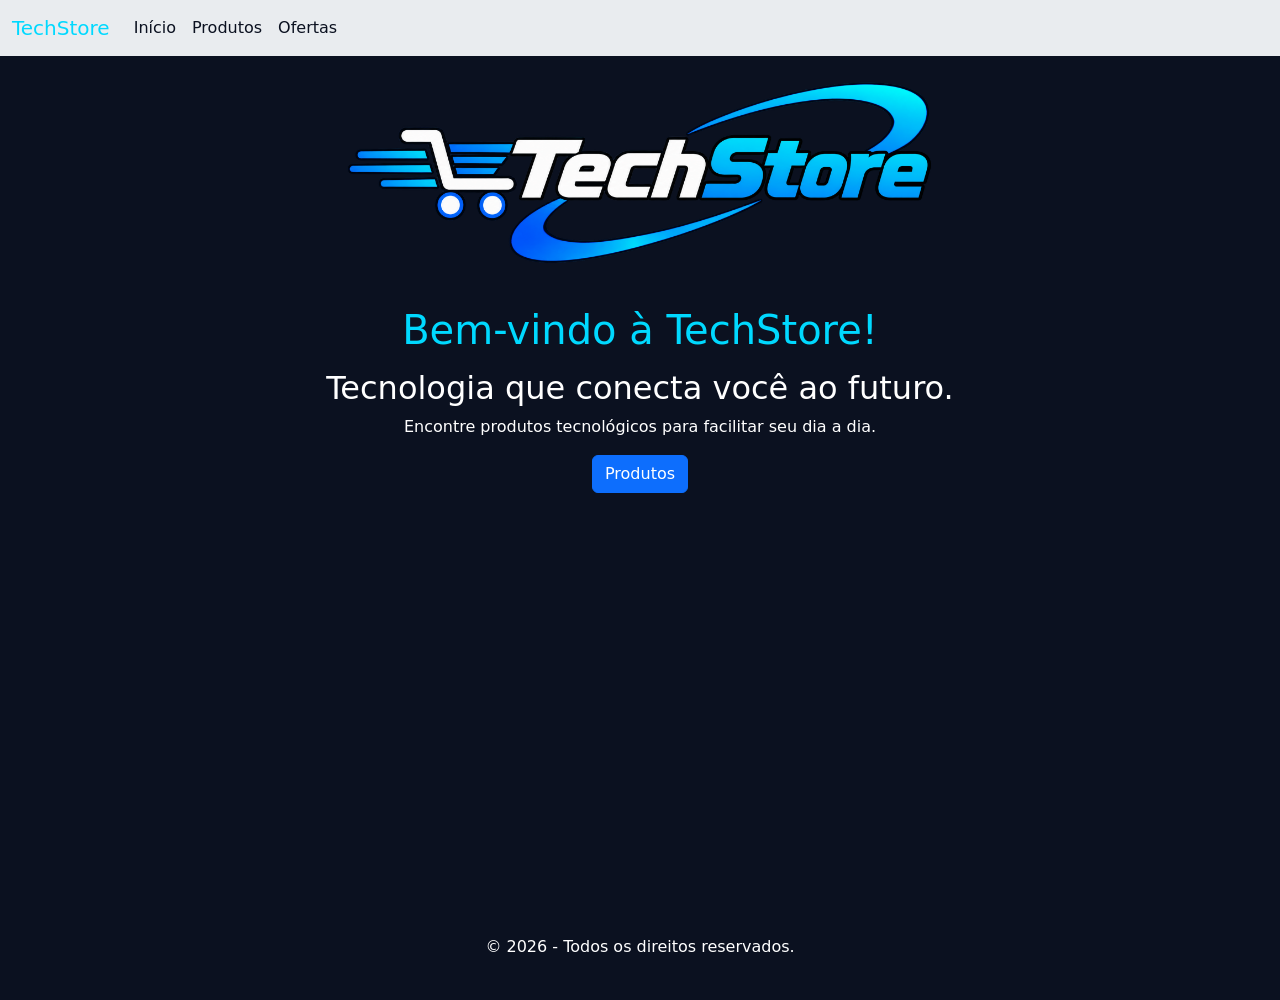
<file: index.html>
<!DOCTYPE html>
<html lang="pt-br">
<head>
    <meta charset="UTF-8">
    <meta name="viewport" content="width=device-width, initial-scale=1.0">
    <title>TechStore</title>
    <link rel="stylesheet" href="css/bootstrap.css">
    <link rel="stylesheet" href="css/style.css">
</head>
<body>
    <nav class="navbar navbar-expand-lg bg-body-secondary">
        <div class="container-fluid">
            <a class="navbar-brand" href="">TechStore</a>
            <button class="navbar-toggler" type="button" data-bs-toggle="collapse" data-bs-target="#navbarSupportedContent">
                <span class="navbar-toggler-icon"></span>
            </button>
            <div class="collapse navbar-collapse" id="navbarSupportedContent">
                <ul class="navbar-nav me-auto mb-2 mb-lg-0">
                    <li class="nav-item">
                        <a class="nav-link" href="index.html">Início</a>
                    </li>
                    <li class="nav-item">
                        <a class="nav-link" href="produtos.html">Produtos</a>
                    </li>
                    <li class="nav-item">
                        <a class="nav-link" href="ofertas.html">Ofertas</a>
                    </li>
                </ul>
            </div>
        </div>
    </nav>
    <div class="inicio">
        <img src="img/logo-techstore-transparente.png" class="img-fluid">
        <h1>Bem-vindo à TechStore!</h1>
        <h2>Tecnologia que conecta você ao futuro.</h2>
        <p>Encontre produtos tecnológicos para facilitar seu dia a dia.</p>
        <a href="produtos.html" class="btn btn-primary">Produtos</a>
    </div>
    <footer>
        <p>© 2026 - Todos os direitos reservados.</p>
    </footer>
    <script src="https://cdn.jsdelivr.net/npm/@popperjs/core@2.11.8/dist/umd/popper.min.js"></script>
    <script src="https://cdn.jsdelivr.net/npm/bootstrap@5.3.8/dist/js/bootstrap.min.js"></script>
</body>
</html>
</file>
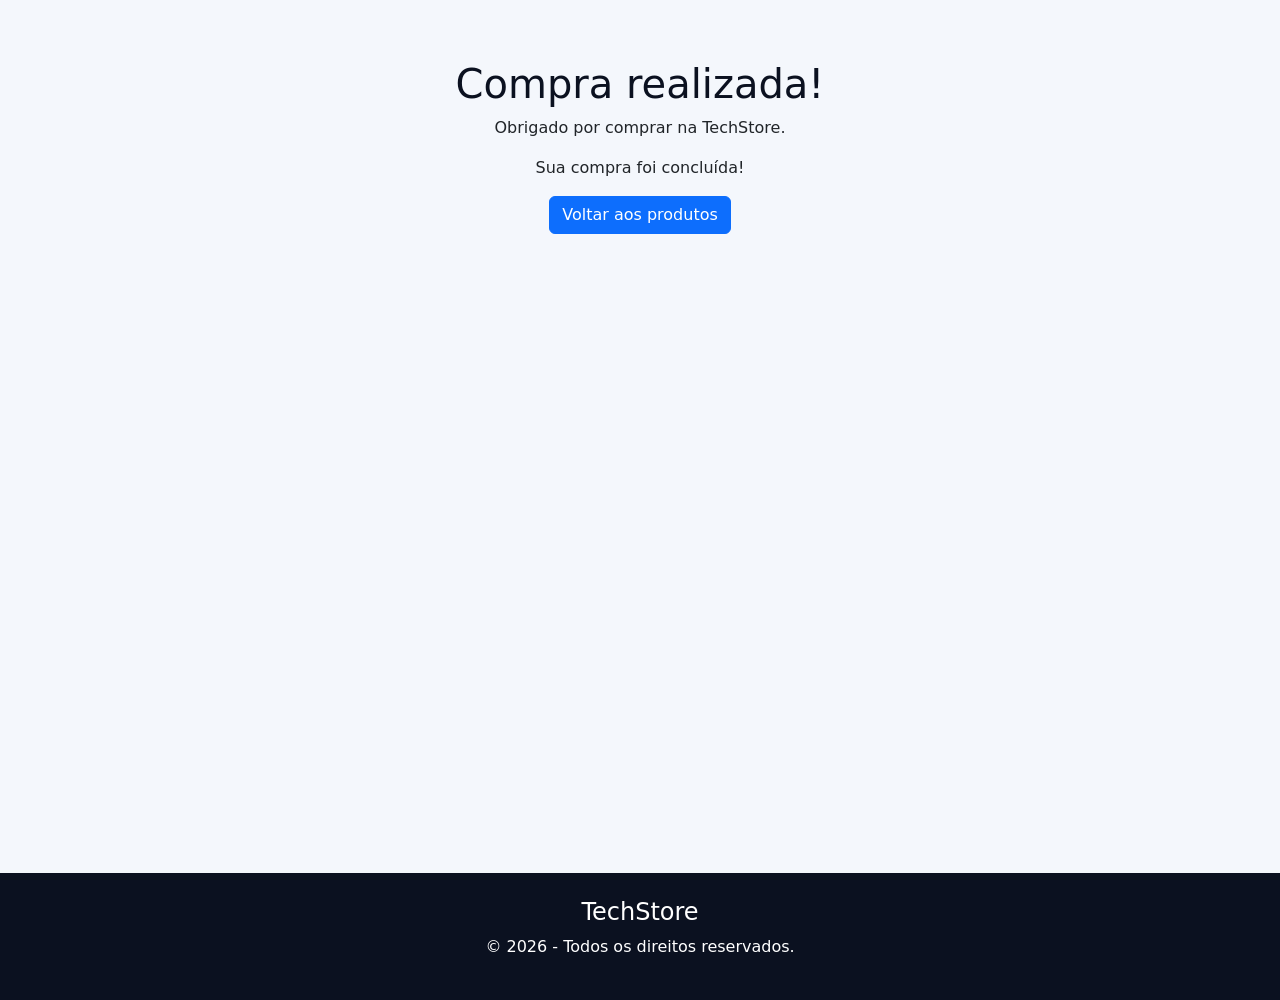
<file: compra.html>
<!DOCTYPE html>
<html lang="pt-br">
<head>
    <meta charset="UTF-8">
    <meta name="viewport" content="width=device-width, initial-scale=1.0">
    <title>Compra realizada - TechStore</title>
    <link rel="stylesheet" href="css/bootstrap.css">
    <link rel="stylesheet" href="css/style.css">
</head>
<body>
    <div class="container compra">
        <h1>Compra realizada!</h1>
        <p>Obrigado por comprar na TechStore.</p>
        <p>Sua compra foi concluída!</p>
        <a href="produtos.html" class="btn btn-primary">Voltar aos produtos</a>
    </div>
    <footer>
        <h4>TechStore</h4>
        <p>© 2026 - Todos os direitos reservados.</p>
    </footer>
</body>
</html>
</file>
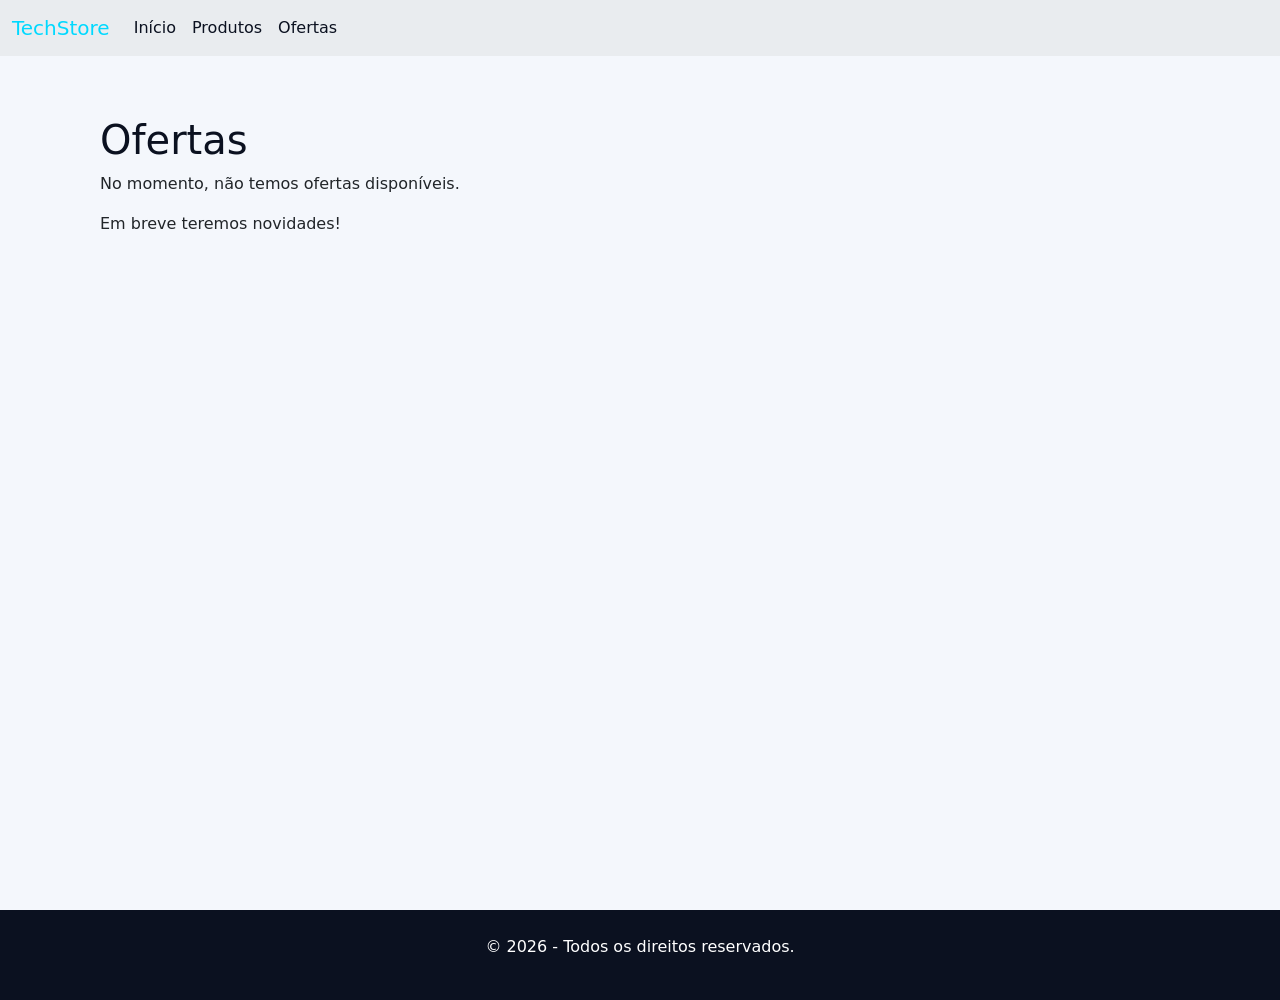
<file: ofertas.html>
<!DOCTYPE html>
<html lang="pt-br">
<head>
    <meta charset="UTF-8">
    <meta name="viewport" content="width=device-width, initial-scale=1.0">
    <title>Ofertas - TechStore</title>
    <link rel="stylesheet" href="css/bootstrap.css">
    <link rel="stylesheet" href="css/style.css">
</head>
<body>
    <nav class="navbar navbar-expand-lg bg-body-secondary">
        <div class="container-fluid">
            <a class="navbar-brand" href="">TechStore</a>
            <button class="navbar-toggler" type="button" data-bs-toggle="collapse" data-bs-target="#navbarSupportedContent">
                <span class="navbar-toggler-icon"></span>
            </button>
            <div class="collapse navbar-collapse" id="navbarSupportedContent">
                <ul class="navbar-nav me-auto mb-2 mb-lg-0">
                    <li class="nav-item"><a class="nav-link" href="index.html">Início</a></li>
                    <li class="nav-item"><a class="nav-link" href="produtos.html">Produtos</a></li>
                    <li class="nav-item"><a class="nav-link" href="ofertas.html">Ofertas</a></li>
                </ul>
            </div>
        </div>
    </nav>
    <div class="container conteudo-ofertas">
        <h1>Ofertas</h1>
        <p>No momento, não temos ofertas disponíveis.</p>
        <p>Em breve teremos novidades!</p>
    </div>

    <footer>
        <p>© 2026 - Todos os direitos reservados.</p>
    </footer>

    <script src="https://cdn.jsdelivr.net/npm/@popperjs/core@2.11.8/dist/umd/popper.min.js"></script>
    <script src="https://cdn.jsdelivr.net/npm/bootstrap@5.3.8/dist/js/bootstrap.min.js"></script>
</body>
</html>
</file>
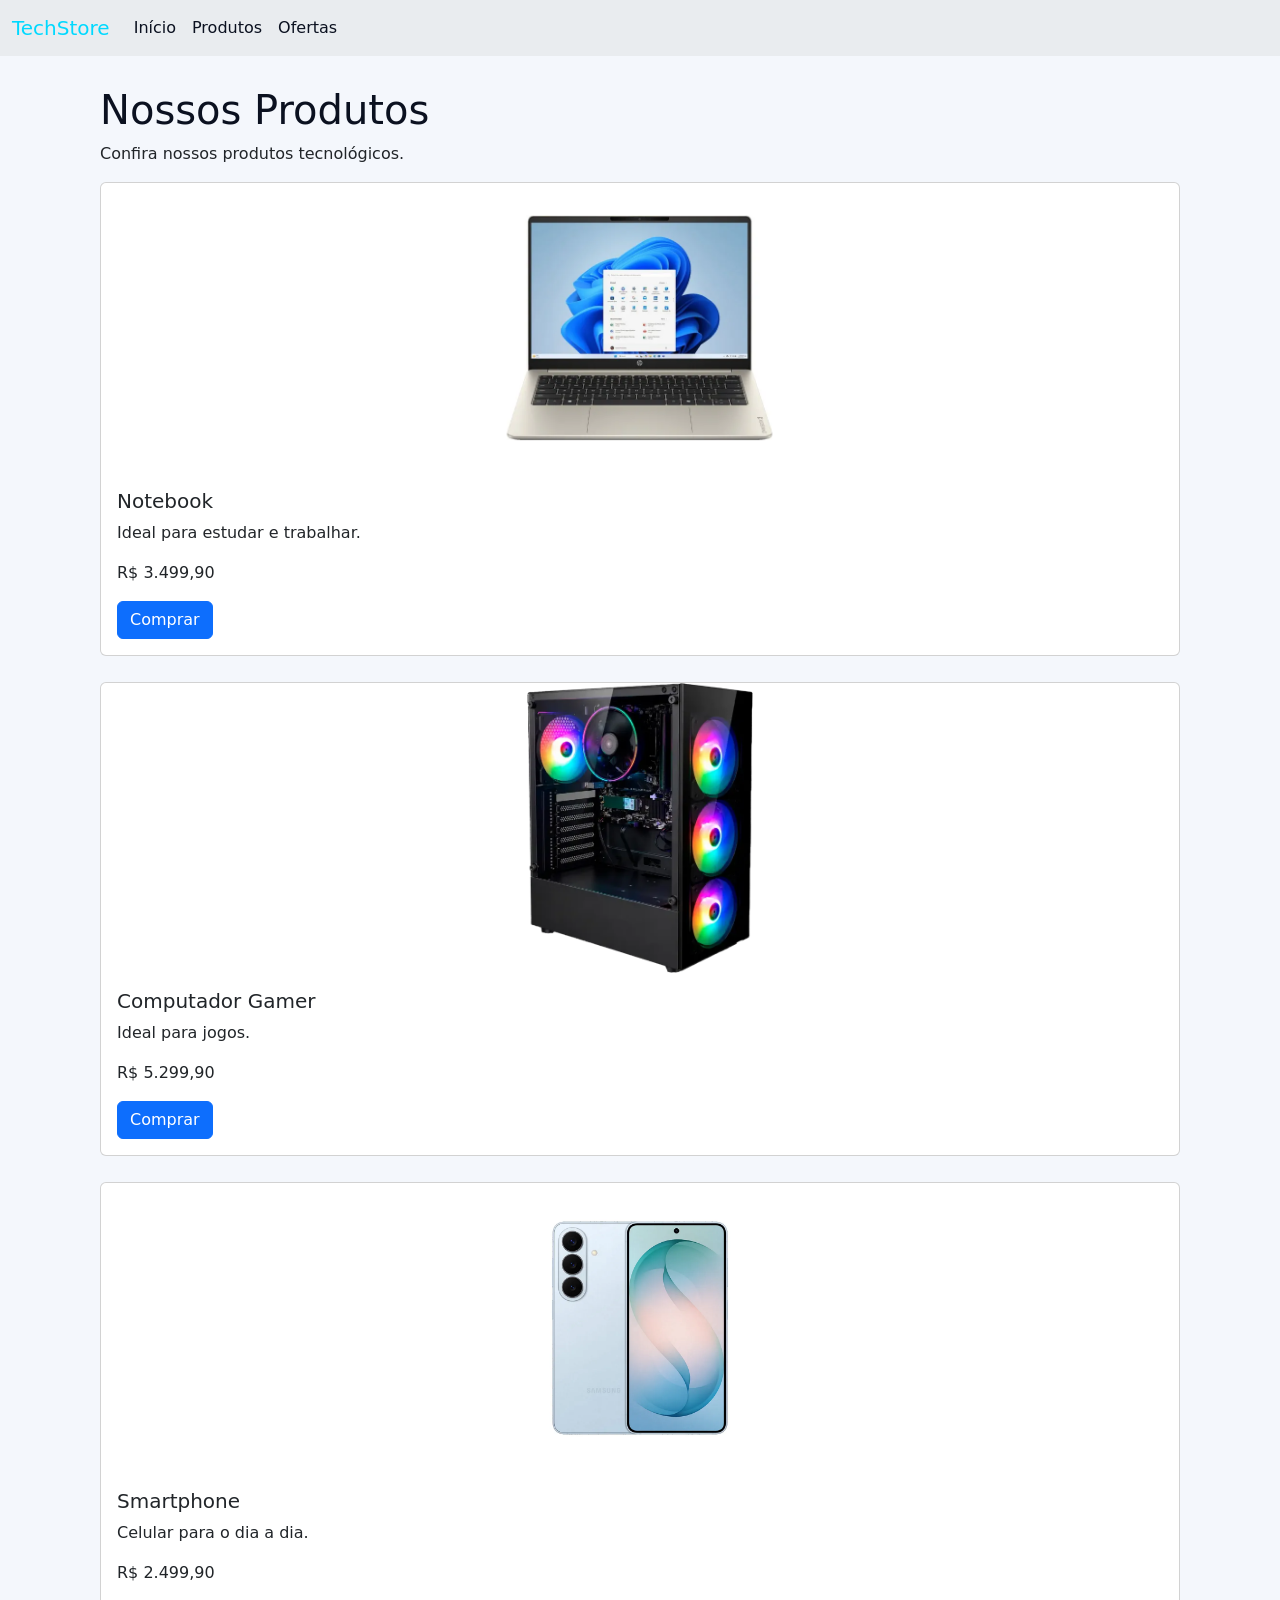
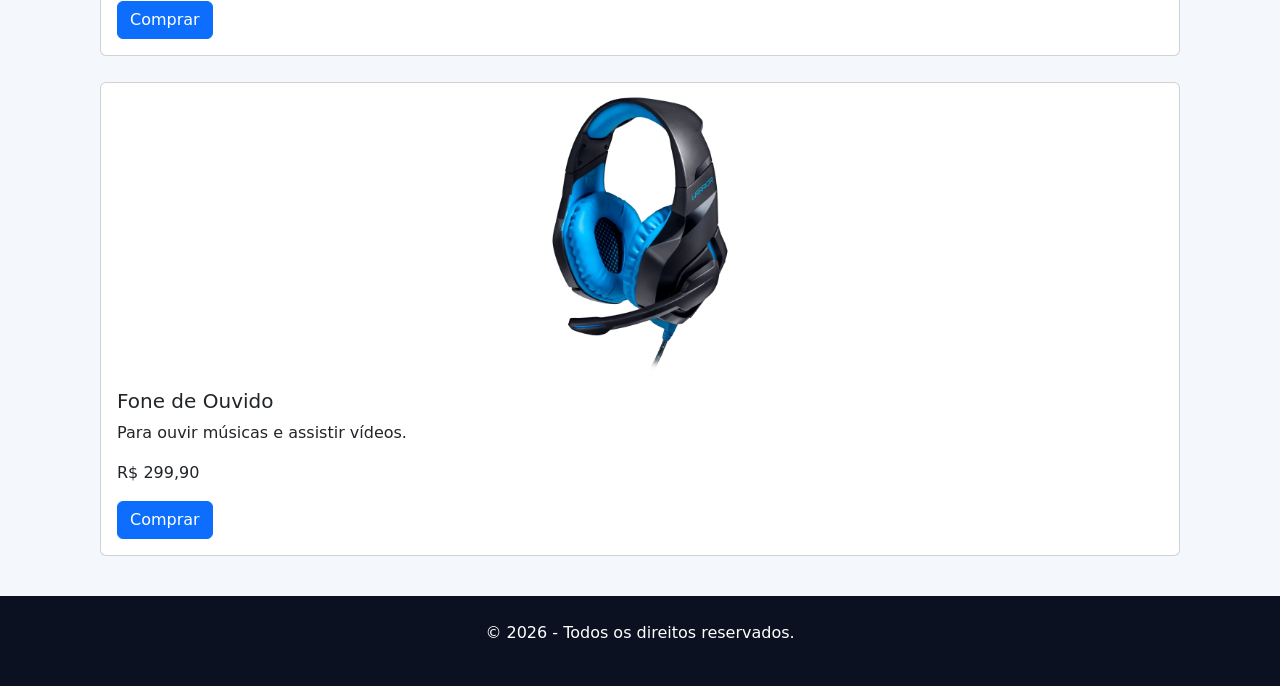
<file: produtos.html>
<!DOCTYPE html>
<html lang="pt-br">
<head>
    <meta charset="UTF-8">
    <meta name="viewport" content="width=device-width, initial-scale=1.0">
    <title>Produtos - TechStore</title>
    <link rel="stylesheet" href="css/bootstrap.css">
    <link rel="stylesheet" href="css/style.css">
</head>
<body>
    <nav class="navbar navbar-expand-lg bg-body-secondary">
        <div class="container-fluid">
            <a class="navbar-brand" href="">TechStore</a>
            <button class="navbar-toggler" type="button" data-bs-toggle="collapse" data-bs-target="#navbarSupportedContent">
                <span class="navbar-toggler-icon"></span>
            </button>
            <div class="collapse navbar-collapse" id="navbarSupportedContent">
                <ul class="navbar-nav me-auto mb-2 mb-lg-0">
                    <li class="nav-item">
                        <a class="nav-link" href="index.html">Início</a>
                    </li>
                    <li class="nav-item">
                        <a class="nav-link" href="produtos.html">Produtos</a>
                    </li>
                    <li class="nav-item">
                        <a class="nav-link" href="ofertas.html">Ofertas</a>
                    </li>
                </ul>
            </div>
        </div>
    </nav>
    <div class="container">
        <h1>Nossos Produtos</h1>
        <p>Confira nossos produtos tecnológicos.</p>
        <div class="row row-cols-1 g-3">
            <div class="col">
                <div class="card">
                    <img src="img/notebook.png" class="card-img-top">
                    <div class="card-body">
                        <h5 class="card-title">Notebook</h5>
                        <p class="card-text">Ideal para estudar e trabalhar.</p>
                        <p>R$ 3.499,90</p>
                        <a href="compra.html" class="btn btn-primary">Comprar</a>
                    </div>
                </div>
            </div>
            <div class="col">
                <div class="card">
                    <img src="img/computadorgamer.png" class="card-img-top">
                    <div class="card-body">
                        <h5 class="card-title">Computador Gamer</h5>
                        <p class="card-text">Ideal para jogos.</p>
                        <p>R$ 5.299,90</p>
                        <a href="compra.html" class="btn btn-primary">Comprar</a>
                    </div>
                </div>
            </div>
            <div class="col">
                <div class="card">
                    <img src="img/celular.png" class="card-img-top">
                    <div class="card-body">
                        <h5 class="card-title">Smartphone</h5>
                        <p class="card-text">Celular para o dia a dia.</p>
                        <p>R$ 2.499,90</p>
                        <a href="compra.html" class="btn btn-primary">Comprar</a>
                    </div>
                </div>
            </div>
            <div class="col">
                <div class="card">
                    <img src="img/fone-de-ouvido.png" class="card-img-top">
                    <div class="card-body">
                        <h5 class="card-title">Fone de Ouvido</h5>
                        <p class="card-text">Para ouvir músicas e assistir vídeos.</p>
                        <p>R$ 299,90</p>
                        <a href="compra.html" class="btn btn-primary">Comprar</a>
                    </div>
                </div>
            </div>
        </div>
    </div>
    <footer>
        <p>© 2026 - Todos os direitos reservados.</p>
    </footer>
    <script src="https://cdn.jsdelivr.net/npm/@popperjs/core@2.11.8/dist/umd/popper.min.js"></script>
    <script src="https://cdn.jsdelivr.net/npm/bootstrap@5.3.8/dist/js/bootstrap.min.js"></script>
</body>
</html>
</file>
<file: css/style.css>
body {
    background-color: #F4F7FC;
    margin: 0;
    height: 1000px;
    display: flex;
    flex-direction: column;
}

.navbar-brand img {
    width: 150px;
}

.navbar {
    background-color: #0B1120;
}

.navbar-brand {
    color: #00D9FF;
}

.nav-link {
    color: #0B1120;
}

.inicio {
    background-color: #0B1120;
    color: white;
    text-align: center;
    padding-bottom: 40px;
    flex: 1;
}

.inicio img {
    width: 600px;
    height: auto;
    margin-top: 20px;
}

.inicio h1 {
    color: #00D9FF;
    margin-top: 30px;
}

.inicio h2 {
    margin-top: 15px;
}

.container {
    padding: 30px;
}

.container h1 {
    color: #0B1120;
}

.container h2 {
    color: #0878E8;
    margin: 30px 0 20px;
}

.card {
    margin-bottom: 10px;
}

.card-img-top {
    height: 290px;
    object-fit: contain;
}

footer {
    background-color: #0B1120;
    color: white;
    text-align: center;
    padding: 25px;
}

.conteudo-ofertas {
    flex: 1;
    padding-top: 60px;
}

.compra {
    flex: 1;
    text-align: center;
    padding-top: 60px;
}
</file>
